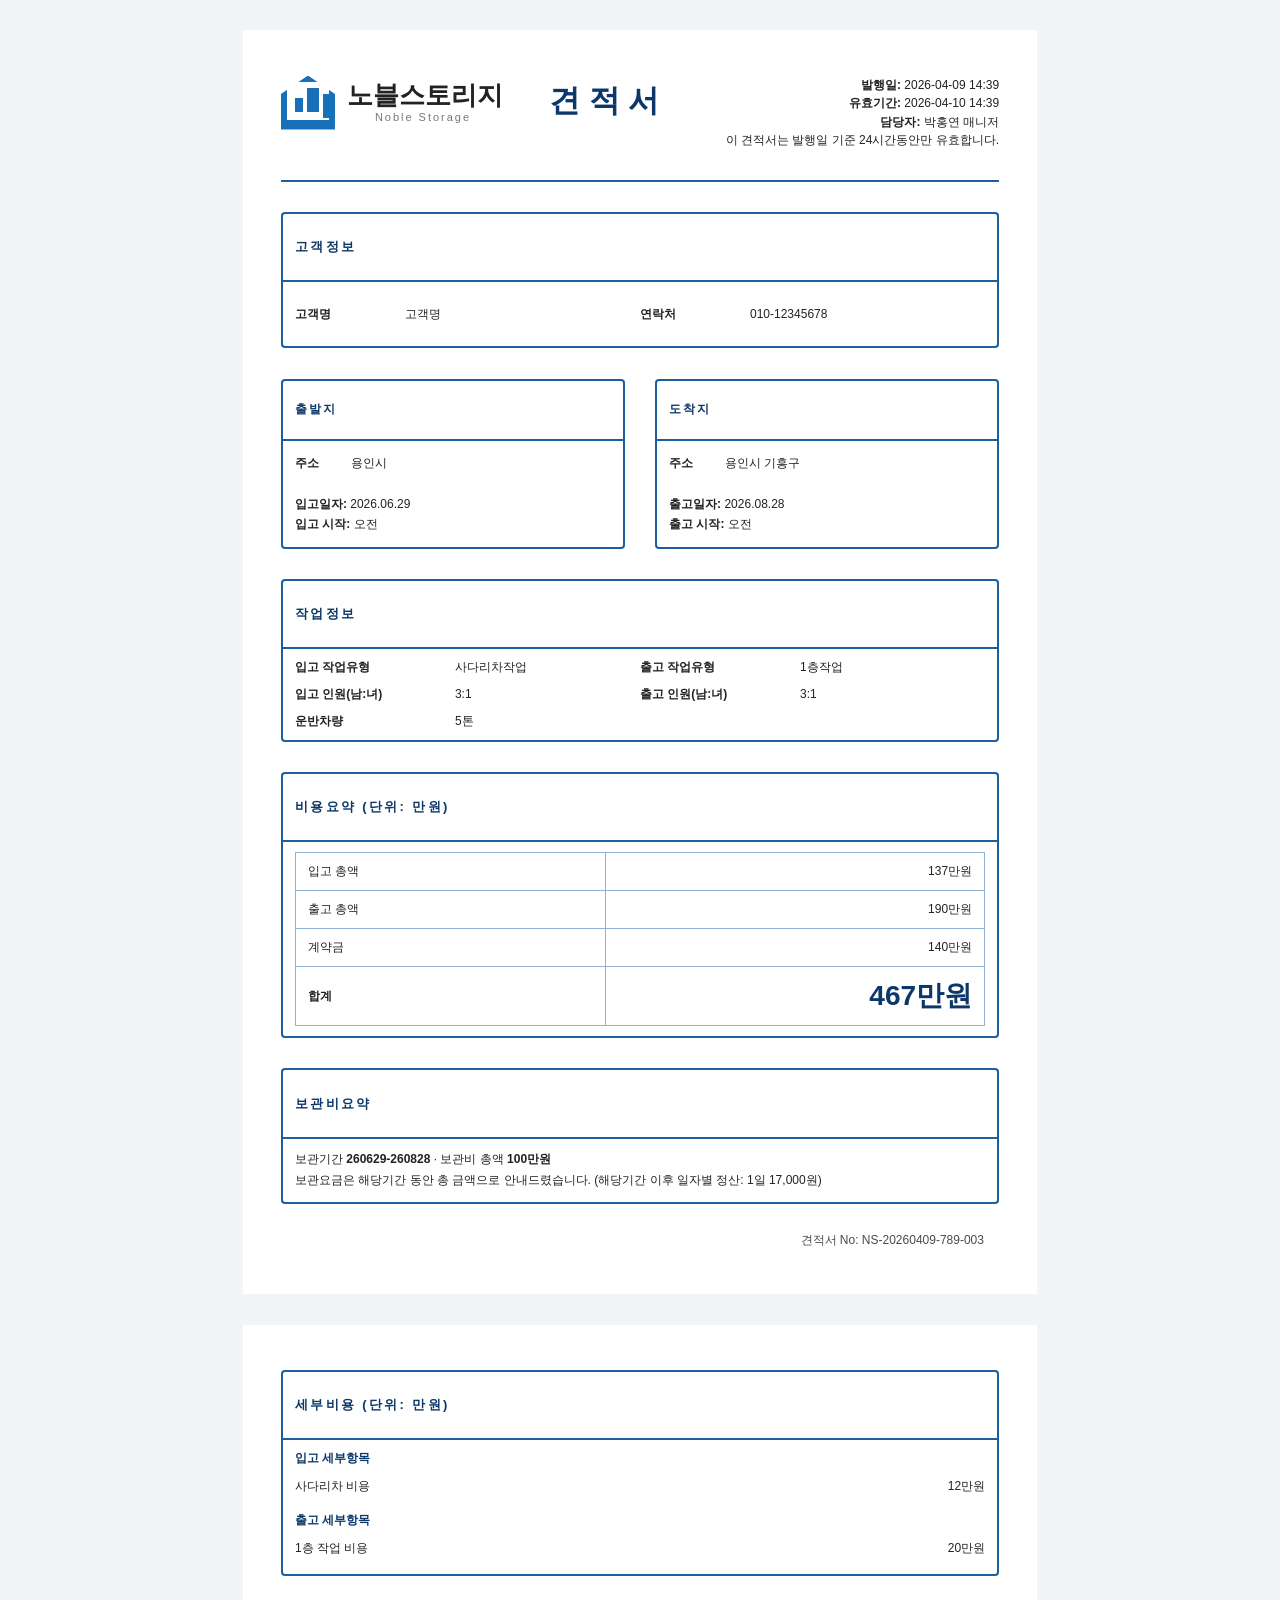
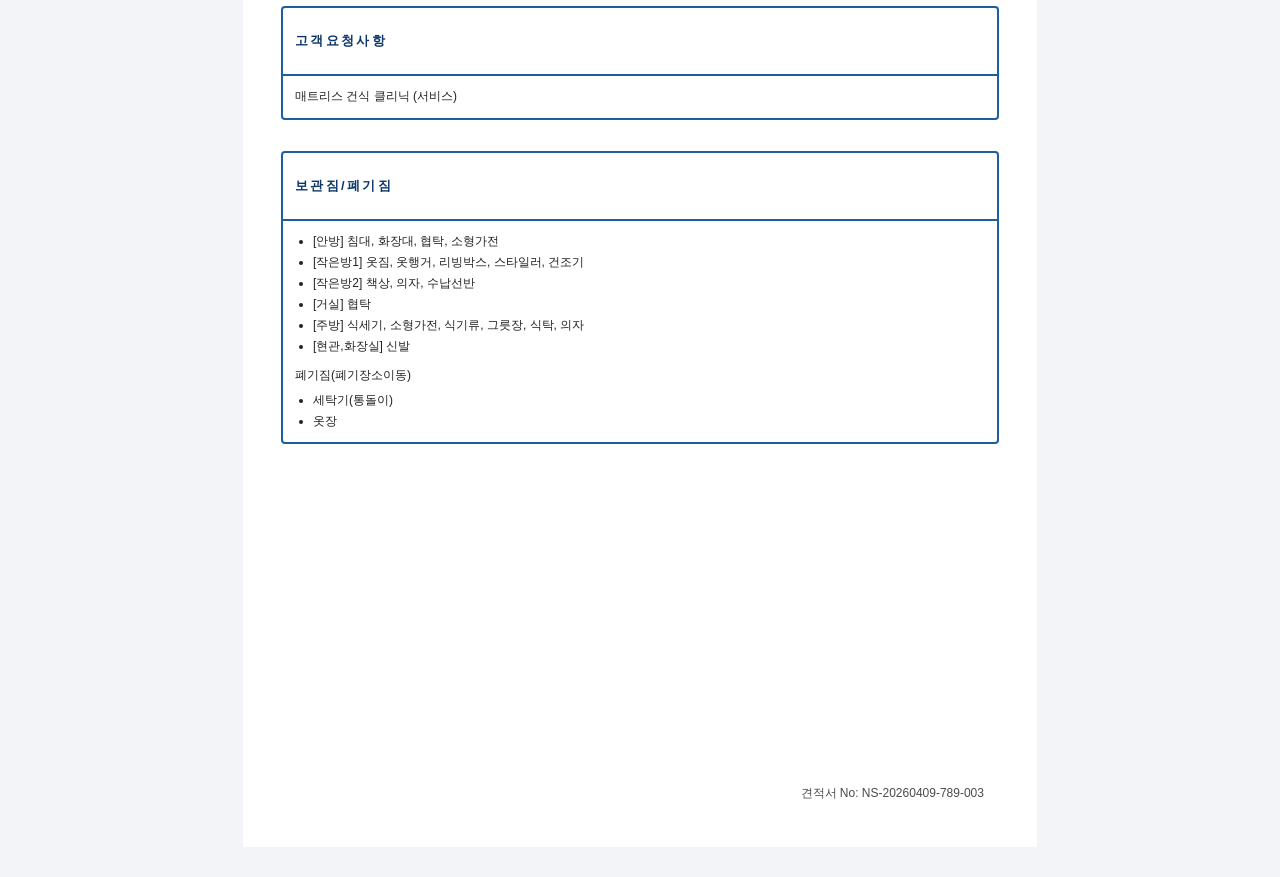
<file: agent_submit/retpdf/html/quote_filled.html>
<!doctype html>
<html lang="ko">
<head>
  <meta charset="UTF-8" />
  <meta name="viewport" content="width=device-width, initial-scale=1.0" />
  <title>견적서</title>
  <style>
    @page {
      size: A4;
      margin: 0;
    }

    * {
      box-sizing: border-box;
    }

    body {
      margin: 0;
      background: #f2f4f7;
      font-family: "Malgun Gothic", "Apple SD Gothic Neo", "Noto Sans KR", sans-serif;
      color: #222;
    }

    .page {
      width: 210mm;
      min-height: 297mm;
      background: #fff;
      margin: 8mm auto;
      padding: 12mm 10mm 16mm 10mm;
      position: relative;
      page-break-after: always;
    }

    .page:last-child {
      page-break-after: auto;
    }

    .header {
      display: flex;
      justify-content: space-between;
      align-items: flex-start;
      margin-bottom: 8mm;
    }

    .brand {
      display: flex;
      align-items: center;
      gap: 12px;
    }

    .brand-icon {
      width: 54px;
      height: 54px;
      border: 6px solid #1770b8;
      border-bottom-width: 10px;
      clip-path: polygon(50% 0%, 100% 34%, 100% 100%, 0% 100%, 0% 34%);
      position: relative;
    }

    .brand-icon::before,
    .brand-icon::after {
      content: "";
      position: absolute;
      bottom: 8px;
      background: #1770b8;
    }

    .brand-icon::before {
      left: 8px;
      width: 8px;
      height: 14px;
    }

    .brand-icon::after {
      left: 20px;
      width: 12px;
      height: 24px;
      box-shadow: 16px 6px 0 0 #1770b8;
    }

    .brand-text .ko {
      font-size: 26px;
      font-weight: 800;
      line-height: 1.05;
    }

    .brand-text .en {
      font-size: 11px;
      letter-spacing: 0.18em;
      color: #777;
      margin-left: 28px;
      margin-top: 2px;
    }

    .title {
      flex: 1;
      text-align: center;
      font-size: 31px;
      font-weight: 800;
      color: #0c3769;
      letter-spacing: 0.28em;
      padding-top: 4px;
    }

    .meta {
      width: 285px;
      font-size: 12px;
      line-height: 1.55;
      text-align: right;
      font-weight: 700;
    }

    .meta span {
      font-weight: 400;
    }

    .top-line {
      border-top: 2px solid #1c5f9f;
      margin-bottom: 8mm;
    }

    .section {
      border: 2px solid #1c5f9f;
      border-radius: 4px;
      margin-bottom: 8mm;
      overflow: hidden;
    }

    .section-title {
      height: 18mm;
      border-bottom: 2px solid #1c5f9f;
      display: flex;
      align-items: center;
      padding: 0 12px;
      font-size: 13px;
      font-weight: 800;
      color: #0c3769;
      letter-spacing: 0.18em;
    }

    .section-body {
      padding: 10px 12px;
      font-size: 12px;
    }

    .customer-row {
      display: grid;
      grid-template-columns: 110px 1fr 110px 1fr;
      align-items: center;
      min-height: 44px;
      font-size: 12px;
    }

    .label-strong {
      font-weight: 800;
    }

    .two-col {
      display: grid;
      grid-template-columns: 1fr 1fr;
      gap: 8mm;
      margin-bottom: 8mm;
    }

    .mini-box {
      border: 2px solid #1c5f9f;
      border-radius: 4px;
      overflow: hidden;
    }

    .mini-title {
      height: 16mm;
      border-bottom: 2px solid #1c5f9f;
      display: flex;
      align-items: center;
      padding: 0 12px;
      font-size: 12px;
      font-weight: 800;
      color: #0c3769;
      letter-spacing: 0.18em;
    }

    .mini-body {
      padding: 12px;
      min-height: 96px;
      font-size: 12px;
      line-height: 1.7;
    }

    .mini-grid {
      display: grid;
      grid-template-columns: 52px 1fr;
      column-gap: 4px;
      row-gap: 4px;
    }

    .work-grid {
      display: grid;
      grid-template-columns: 160px 1fr 160px 1fr;
      row-gap: 10px;
      font-size: 12px;
      align-items: center;
    }

    .summary-table {
      width: 100%;
      border-collapse: collapse;
      table-layout: fixed;
      font-size: 12px;
    }

    .summary-table td {
      border: 1px solid #8fb2d3;
      padding: 10px 12px;
      height: 34px;
    }

    .summary-table td:first-child {
      width: 45%;
    }

    .summary-table .sum-label {
      font-weight: 800;
    }

    .summary-table .sum-total {
      font-size: 28px;
      font-weight: 900;
      color: #0c3769;
      text-align: right;
    }

    .summary-table .right {
      text-align: right;
    }

    .storage-summary {
      font-size: 12px;
      line-height: 1.8;
    }

    .storage-summary strong {
      font-weight: 800;
    }

    .footer-no {
      position: absolute;
      right: 14mm;
      bottom: 12mm;
      font-size: 12px;
      color: #4a4a4a;
    }

    .simple-line {
      min-height: 22px;
      font-size: 12px;
      line-height: 1.8;
    }

    .detail-table {
      width: 100%;
      border-collapse: collapse;
      font-size: 12px;
    }

    .detail-group + .detail-group {
      margin-top: 10px;
    }

    .detail-group-title {
      font-size: 12px;
      font-weight: 800;
      color: #0c3769;
      margin-bottom: 4px;
    }

    .detail-table td {
      padding: 7px 0;
      border-bottom: 1px solid #d7e3ef;
    }

    .detail-table tr:last-child td {
      border-bottom: none;
    }

    .list-block {
      margin: 0;
      padding-left: 18px;
      font-size: 12px;
      line-height: 1.75;
    }

    .plain-lines {
      font-size: 12px;
      line-height: 1.8;
      white-space: pre-line;
    }

    @media print {
      body {
        background: #fff;
      }

      .page {
        margin: 0;
        box-shadow: none;
      }
    }
  </style>
</head>
<body>
  <div class="page">
    <div class="header">
      <div class="brand">
        <div class="brand-icon"></div>
        <div class="brand-text">
          <div class="ko">노블스토리지</div>
          <div class="en">Noble Storage</div>
        </div>
      </div>

      <div class="title">견적서</div>

      <div class="meta">
        발행일: <span>2026-04-09 14:39</span><br>
        유효기간: <span>2026-04-10 14:39</span><br>
        담당자: <span>박홍연 매니저</span><br>
        <span>이 견적서는 발행일 기준 24시간동안만 유효합니다.</span>
      </div>
    </div>

    <div class="top-line"></div>

    <section class="section">
      <div class="section-title">고객정보</div>
      <div class="section-body">
        <div class="customer-row">
          <div class="label-strong">고객명</div>
          <div>고객명</div>
          <div class="label-strong">연락처</div>
          <div>010-12345678</div>
        </div>
      </div>
    </section>

    <div class="two-col">
      <div class="mini-box">
        <div class="mini-title">출발지</div>
        <div class="mini-body">
          <div class="mini-grid">
            <div class="label-strong">주소</div>
            <div>용인시</div>
          </div>
          <br>
          <div><span class="label-strong">입고일자:</span> 2026.06.29</div>
          <div><span class="label-strong">입고 시작:</span> 오전</div>
        </div>
      </div>

      <div class="mini-box">
        <div class="mini-title">도착지</div>
        <div class="mini-body">
          <div class="mini-grid">
            <div class="label-strong">주소</div>
            <div>용인시 기흥구</div>
          </div>
          <br>
          <div><span class="label-strong">출고일자:</span> 2026.08.28</div>
          <div><span class="label-strong">출고 시작:</span> 오전</div>
        </div>
      </div>
    </div>

    <section class="section">
      <div class="section-title">작업정보</div>
      <div class="section-body">
        <div class="work-grid">
          <div class="label-strong">입고 작업유형</div>
          <div>사다리차작업</div>
          <div class="label-strong">출고 작업유형</div>
          <div>1층작업</div>

          <div class="label-strong">입고 인원(남:녀)</div>
          <div>3:1</div>
          <div class="label-strong">출고 인원(남:녀)</div>
          <div>3:1</div>

          <div class="label-strong">운반차량</div>
          <div>5톤</div>
          <div></div>
          <div></div>
        </div>
      </div>
    </section>

    <section class="section">
      <div class="section-title">비용요약 (단위: 만원)</div>
      <div class="section-body">
        <table class="summary-table">
          <tr>
            <td>입고 총액</td>
            <td class="right">137만원</td>
          </tr>
          <tr>
            <td>출고 총액</td>
            <td class="right">190만원</td>
          </tr>
          <tr>
            <td>계약금</td>
            <td class="right">140만원</td>
          </tr>
          <tr>
            <td class="sum-label">합계</td>
            <td class="sum-total">467만원</td>
          </tr>
        </table>
      </div>
    </section>

    <section class="section">
      <div class="section-title">보관비요약</div>
      <div class="section-body">
        <div class="storage-summary">
          보관기간 <strong>260629-260828</strong> · 보관비 총액 <strong>100만원</strong><br>
          보관요금은 해당기간 동안 총 금액으로 안내드렸습니다. (해당기간 이후 일자별 정산: 1일 17,000원)
        </div>
      </div>
    </section>

    <div class="footer-no">견적서 No: NS-20260409-789-003</div>
  </div>

  <div class="page">
    <section class="section">
      <div class="section-title">세부비용 (단위: 만원)</div>
      <div class="section-body">
        <div class="detail-group"><div class="detail-group-title">입고 세부항목</div><table class="detail-table"><tr><td>사다리차 비용</td><td style="text-align:right;">12만원</td></tr></table></div><div class="detail-group"><div class="detail-group-title">출고 세부항목</div><table class="detail-table"><tr><td>1층 작업 비용</td><td style="text-align:right;">20만원</td></tr></table></div>
      </div>
    </section>

    <section class="section">
      <div class="section-title">고객요청사항</div>
      <div class="section-body">
        <div class="simple-line">매트리스 건식 클리닉 (서비스)</div>
      </div>
    </section>

    <section class="section">
      <div class="section-title">보관짐/폐기짐</div>
      <div class="section-body">
        <ul class="list-block">
          <li>[안방] 침대, 화장대, 협탁, 소형가전</li><li>[작은방1] 옷짐, 옷행거, 리빙박스, 스타일러, 건조기</li><li>[작은방2] 책상, 의자, 수납선반</li><li>[거실] 협탁</li><li>[주방] 식세기, 소형가전, 식기류, 그릇장, 식탁, 의자</li><li>[현관,화장실] 신발</li>
        </ul>
        <div class="plain-lines" style="margin-top:8px;">폐기짐(폐기장소이동)</div>
        <ul class="list-block" style="margin-top:4px;">
          <li>세탁기(통돌이)</li><li>옷장</li>
        </ul>
      </div>
    </section>

    <div class="footer-no">견적서 No: NS-20260409-789-003</div>
  </div>
</body>
</html>
</file>
